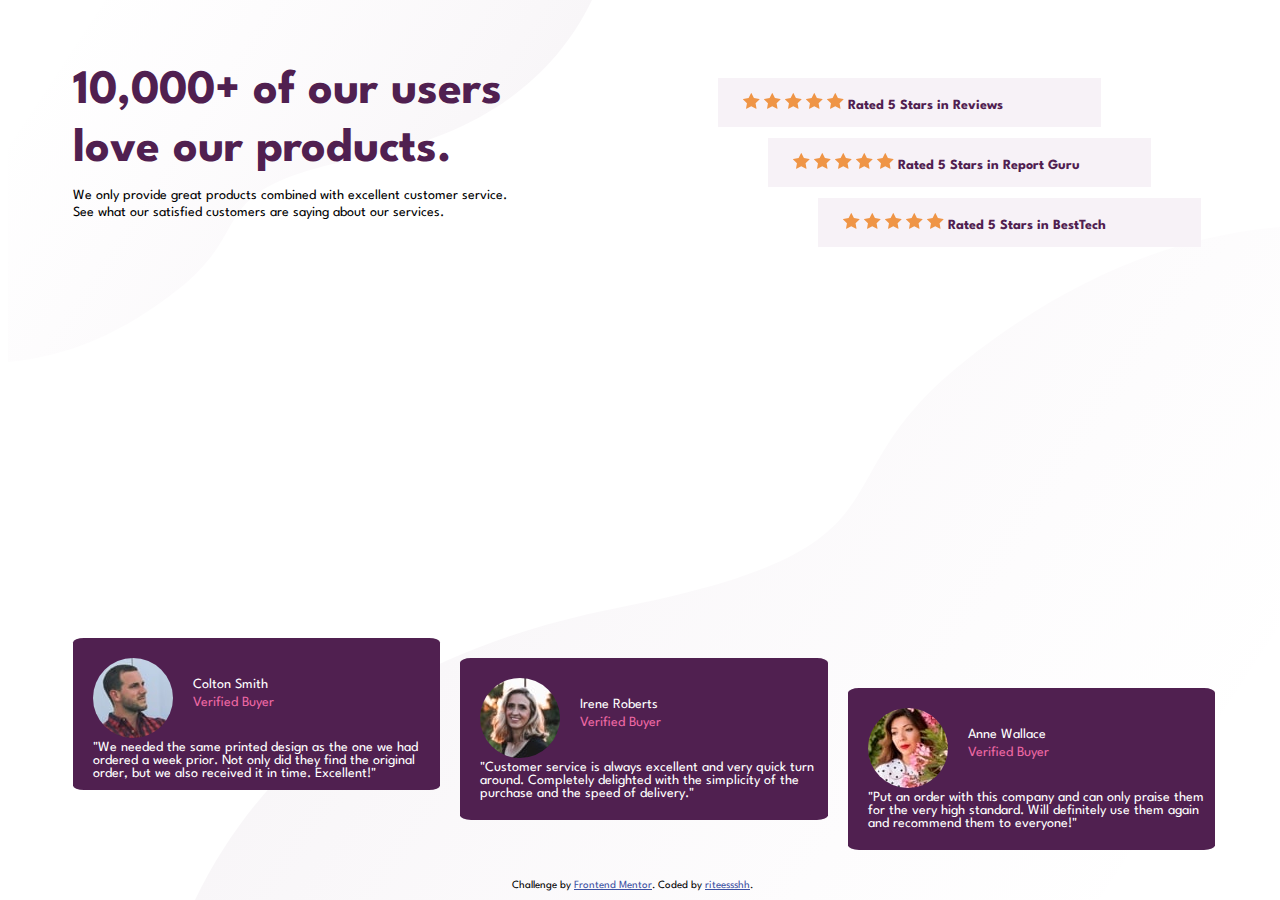
<file: index.html>
<!DOCTYPE html>
<html lang="en">
  <head>
    <meta charset="UTF-8" />
    <meta name="viewport" content="width=device-width, initial-scale=1.0" />
    <!-- displays site properly based on user's device -->

    <link
      rel="icon"
      type="image/png"
      sizes="32x32"
      href="./images/favicon-32x32.png"
    />

    <!-- font -->
    <link href="https://fonts.googleapis.com/css2?family=Spartan&display=swap" rel="stylesheet">

    <!-- stylesheet  -->
    <link rel="stylesheet" href="styles.css">

    <title>Social proof section</title>

    <!-- Feel free to remove these styles or customise in your own stylesheet 👍 -->
    <style>
      .attribution {
        font-size: 11px;
        text-align: center;
      }
      .attribution a {
        color: hsl(228, 45%, 44%);
      }
    </style>
  </head>
  <body>

    <!--background images -->
    <img class="bg-top" src="images\bg-pattern-top-desktop.svg" alt="">
    <img class="bg-bot" src="images\bg-pattern-bottom-desktop.svg" alt="">


      <!-- info -->

      <div class="info">
        <div class="heading">
          10,000+ of our users love our products.

        </div>
        <div class="content">
          We only provide great products combined with excellent customer service.
          See what our satisfied customers are saying about our services.
        </div>


      </div>

      <!-- rating -->

      <div class="rating">
        <div class="rate1">
          <img src="images\icon-star.svg" alt="">  <img src="images\icon-star.svg" alt="">  <img src="images\icon-star.svg" alt="">  <img src="images\icon-star.svg" alt="">  <img src="images\icon-star.svg" alt="">    Rated 5 Stars in Reviews
        </div>
        <div class="rate2">
          <img src="images\icon-star.svg" alt="">  <img src="images\icon-star.svg" alt="">  <img src="images\icon-star.svg" alt="">  <img src="images\icon-star.svg" alt="">  <img src="images\icon-star.svg" alt="">    Rated 5 Stars in Report Guru
        </div>
        <div class="rate3">
          <img src="images\icon-star.svg" alt="">  <img src="images\icon-star.svg" alt="">  <img src="images\icon-star.svg" alt="">  <img src="images\icon-star.svg" alt="">  <img src="images\icon-star.svg" alt="">    Rated 5 Stars in BestTech
        </div>
      </div>


      <!-- reviews -->

      <div class="reviews">
        <div class="r1">
          <div class="name">
            <div class="na-img">
              <img class="img" src="images/image-colton.jpg" alt="">
            </div>
            <div class="text">
              <span class="na">Colton Smith</span>
              <span class="sub">Verified Buyer</span>
            </div>

          </div>

          "We needed the same printed design as the one we had ordered a week prior.
          Not only did they find the original order, but we also received it in time.
          Excellent!"
        </div>


        <div class="r2">
          <div class="name">
            <div class="na-img">
              <img class="img" src="images/image-irene.jpg" alt="">
            </div>
            <div class="text">
              <span class="na">Irene Roberts</span>
              <span class="sub">Verified Buyer</span>
            </div>
          </div>

          "Customer service is always excellent and very quick turn around. Completely
          delighted with the simplicity of the purchase and the speed of delivery."
        </div>


        <div class="r3">
          <div class="name">
            <div class="na-img">
              <img class="img" src="images/image-anne.jpg" alt="">
            </div>
            <div class="text">
              <span class="na">Anne Wallace</span>
              <span class="sub">Verified Buyer</span>
            </div>

          </div>

          "Put an order with this company and can only praise them for the very high
          standard. Will definitely use them again and recommend them to everyone!"
        </div>
      </div>




    <div class="attribution">
      Challenge by
      <a href="https://www.frontendmentor.io?ref=challenge" target="_blank"
        >Frontend Mentor</a
      >. Coded by <a href="https://www.frontendmentor.io/profile/riteessshh">riteessshh</a>.
    </div>
  </body>
</html>
</file>
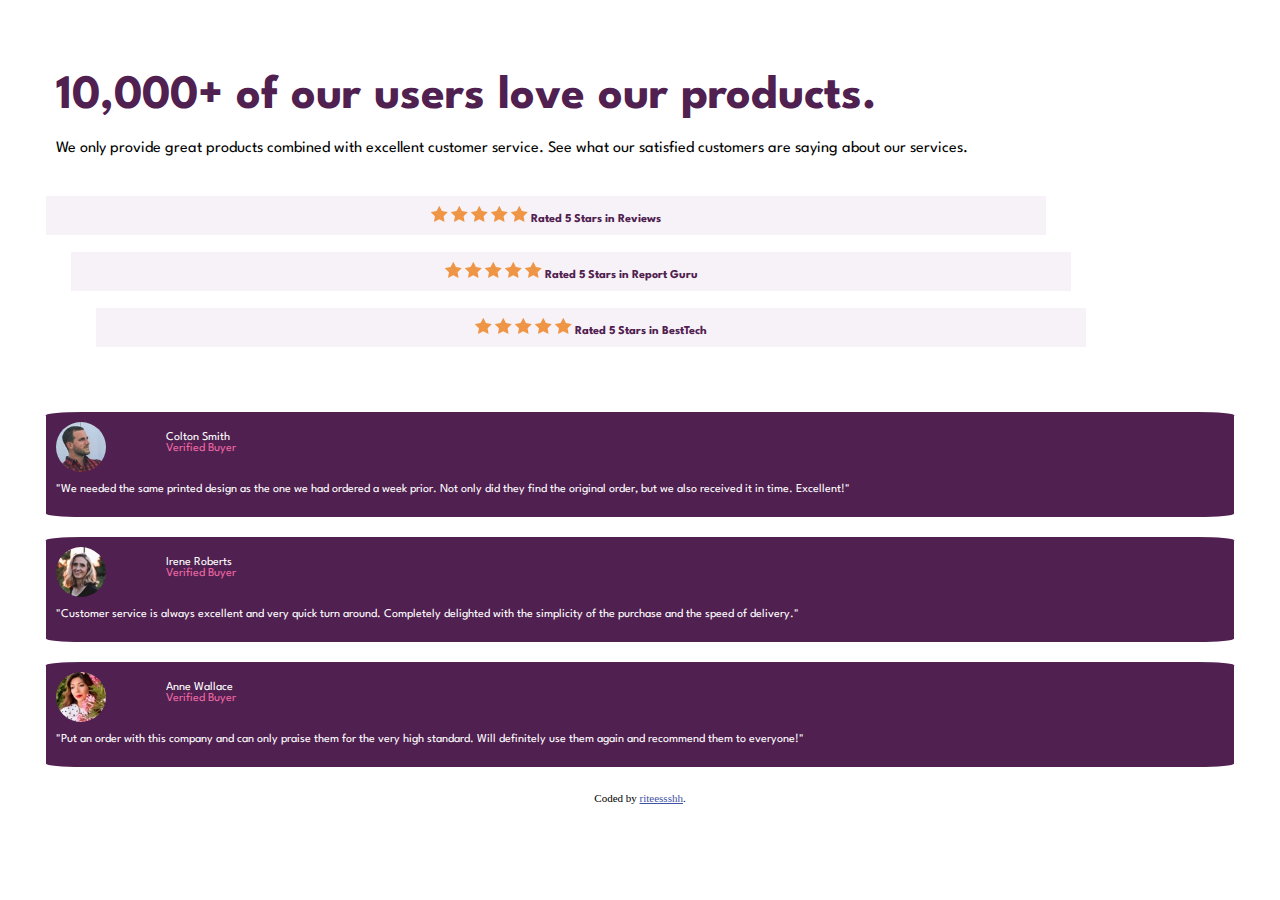
<file: indx.html>
<!DOCTYPE html>
<html lang="en" dir="ltr">
  <head>
    <meta charset="utf-8">

    <link href="https://fonts.googleapis.com/css2?family=Spartan&display=swap" rel="stylesheet">

    <link rel="stylesheet" href="mastr.css">
    <link rel="stylesheet" href="https://cdn.jsdelivr.net/npm/bootstrap@4.5.3/dist/css/bootstrap.min.css" integrity="sha384-TX8t27EcRE3e/ihU7zmQxVncDAy5uIKz4rEkgIXeMed4M0jlfIDPvg6uqKI2xXr2" crossorigin="anonymous">

    <style>
      .attribution {
        font-size: 11px;
        text-align: center;
      }
      .attribution a {
        color: hsl(228, 45%, 44%);
      }
    </style>

    <title>Social proof section</title>
  </head>
  <body>
    <div class="container imt">
      <div class="row">
        <div class="col-lg-5 offset-lg-1 info">
          <div class="heading">
            10,000+ of our users love our products.
          </div>
          <div class="content">
            We only provide great products combined with excellent customer service.
            See what our satisfied customers are saying about our services.
          </div>
        </div>
        <div class="col-lg-6 mr-lg-auto rating">
          <div class="rate1">
            <img src="images\icon-star.svg" alt="">  <img src="images\icon-star.svg" alt="">  <img src="images\icon-star.svg" alt="">  <img src="images\icon-star.svg" alt="">  <img src="images\icon-star.svg" alt="">    Rated 5 Stars in Reviews
          </div>
          <div class="rate2">
            <img src="images\icon-star.svg" alt="">  <img src="images\icon-star.svg" alt="">  <img src="images\icon-star.svg" alt="">  <img src="images\icon-star.svg" alt="">  <img src="images\icon-star.svg" alt="">     Rated 5 Stars in Report Guru
          </div>
          <div class="rate3">
            <img src="images\icon-star.svg" alt="">  <img src="images\icon-star.svg" alt="">  <img src="images\icon-star.svg" alt="">  <img src="images\icon-star.svg" alt="">  <img src="images\icon-star.svg" alt="">      Rated 5 Stars in BestTech
          </div>
        </div>
    </div>

      <div class="container-fluid cnt">
        <div class="row">
          <div class="col-lg-3 ml-lg-5 mr-lg-2 ml-lg-auto reviews r1">
            <img class="rt-img" src="images/image-colton.jpg" alt="">
            <span class="na">Colton Smith<span class="sub">Verified Buyer</span></span>

            <p> "We needed the same printed design as the one we had ordered a week prior.
            Not only did they find the original order, but we also received it in time.
            Excellent!"</p>
          </div>
          <div class="col-lg-3 ml-lg-2 mr-lg-2 reviews r2">
            <img class="rt-img" src="images/image-irene.jpg" alt="">
            <span class="na">Irene Roberts<span class="sub">Verified Buyer</span></span>

            <p>"Customer service is always excellent and very quick turn around. Completely
            delighted with the simplicity of the purchase and the speed of delivery."</p>
          </div>
          <div class="col-lg-3 ml-lg-2 mr-lg-auto reviews r3">
            <img class="rt-img" src="images/image-anne.jpg" alt="">
            <span class="na">Anne Wallace<span class="sub">Verified Buyer</span></span>

            <p>"Put an order with this company and can only praise them for the very high
            standard. Will definitely use them again and recommend them to everyone!"</p>
          </div>
        </div>
      </div>
    </div>

    <div class="attribution">
      Coded by <a href="https://www.frontendmentor.io/profile/riteessshh">riteessshh</a>.

  </body>
</html>
</file>
<file: styles.css>
body {
  font-family: 'Spartan', sans-serif;
  font-size: 14px;
  overflow-x: hidden;
  overflow-y: hidden;
  /* background-color: black; */
}

.bg-top {
  position: absolute;
  top: 0;
}

.bg-bot {
  position: absolute;
  right: 0;
  bottom: 0;
}
/* info */

.info {
  width: 40%;
  position: absolute;
  top: 7%;
  line-height: 1.2;
}

.heading {
  margin-left: 65px;
  font-weight: 700;
  font-size: 3rem;
  color: hsl(300, 43%, 22%);
}

.content {
  margin-left: 65px;
  margin-top: 10px;
  font-weight: 400;
}

/* rating */

.rating {
  width: 40%;
  position: absolute;
  right: 50px;
}
.rate1 {
  width: 70%;
  position: absolute;
  top: 70px;
  background-color: hsl(300, 24%, 96%);
  padding: 15px 0 15px 25px;
  color: hsl(300, 43%, 22%);
  font-weight: 700;
}
.rate2 {
  width: 70%;
  position: absolute;
  top: 130px;
  left: 50px;
  background-color: hsl(300, 24%, 96%);
  padding: 15px 0 15px 25px;
  color: hsl(300, 43%, 22%);
  font-weight: 700;
}
.rate3 {
  width: 70%;
  position: absolute;
  top: 190px;
  left: 100px;
  background-color: hsl(300, 24%, 96%);
  padding: 15px 0 15px 25px;
  color: hsl(300, 43%, 22%);
  font-weight: 700;
}
/* reviews */
.reviews {
  position: absolute;
  bottom: 50px;
  display: grid;
  grid-template-columns: auto auto auto;
  padding: 0 50px 0;
}

.name {
  display: grid;
  grid-template-columns: 100px auto;
}

.na-img {
  grid-row-start: 1;
  grid-row-end: 2;
}

.img {
  border-radius: 100%;
}

.text{
  text-align: center;
}

.na{
  margin-top: 20px;
  margin-bottom: 5px;
  display: block;
  text-align: left;

}
.sub {
  text-align: left;
  display: block;
  color: hsl(333, 80%, 67%);
}

.r1 {
  background-color: hsl(300, 43%, 22%);
  color: #fff;
  font-weight: 400;
  padding: 10px;
  margin: 0 10px 60px 15px;
  padding-top: 20px;
  padding-bottom: 0px;
  padding-left: 20px;
  border-radius: 3%;
}
.r2 {
  background-color: hsl(300, 43%, 22%);
  color: #fff;
  padding: 10px;
  font-weight: 400;
  margin: 20px 10px 30px;
  padding-top: 20px;
  padding-bottom: 20px;
  padding-left: 20px;
  border-radius: 3%;
    /* margin-bottom: 40px;
    margin-top: 20px; */
}
.r3 {
  background-color: hsl(300, 43%, 22%);
  color: #fff;
  font-weight: 400;
  padding: 10px;
  margin: 50px 15px 0 10px;
  padding-top: 20px;
  padding-left: 20px;
  padding-bottom: 20px;
  border-radius: 3%;
    /* margin-top: 50px; */
}

/* .na-img {
  display: grid;
  grid-column: auto;
}

.text {
  display: block;
}
.na {
  display: grid;
  grid-column: auto;
}
.sub {
  position: absolute;
} */

/* .r1 {
  width: 30%;
  display: inline-block;
  padding: 20px;
  margin: 10px;
  background-color: hsl(300, 43%, 22%);
  color: #fff;
}
.r2 {
  width: 30%;
  display: inline-block;
  padding: 20px;
  padding: 10px;
  background-color: hsl(300, 43%, 22%);
  color: #fff;
}
.r3 {
  width: 30%;
  display: inline-block;
  padding: 20px;
  padding: 10px;
  background-color: hsl(300, 43%, 22%); */
  /* color: #fff;
} */

/* attribution */
.attribution {
  position: absolute;
  left: 40%;
  bottom: 10px;
}
</file>
<file: mastr.css>
body{
  margin-bottom: 20px;
}

.imt {
  margin: 5% 3% 2%;
}

.info{
  padding: 10px;
}

.heading {
  font-family: 'Spartan', sans-serif;
  color: hsl(300, 43%, 22%);
  font-size: 3rem;
  font-weight: bold;
  line-height: 1;
}

.content {
  font-family: 'Spartan', sans-serif;
  padding-top: 20px;
}

.rating {
  font-family: 'Spartan', sans-serif;
  padding-top: 10px;
  text-align: center;
  color:  hsl(300, 43%, 22%);
  font-size: 12px;
  font-weight: 700;
}

.rate1 {
  background-color: hsl(300, 24%, 96%);
  margin: 20px auto 17px 0;
  padding: 10px 25px;
  width: 80%;

}
.rate2 {
  background-color: hsl(300, 24%, 96%);
  margin: 10px auto 17px 25px;
  padding: 10px 25px;
  width: 80%;
}
.rate3 {
  background-color: hsl(300, 24%, 96%);
  margin: 10px auto 17px 50px;
  padding: 10px 20px;
  width: 80%;
}

.rt-img{
  width: 50%;
  border-radius: 50%;
}

.na {
  margin: 10px;
}
.reviews {
  font-family: 'Spartan', sans-serif;
  background-color: hsl(300, 43%, 22%);
  color: #fff;
  padding: 10px;
  border-radius: 3%;
  display: grid;
  /* grid: auto-flow dense / 40px 40px 1fr; */
  /* grid: repeat(3, 60px) / auto-flow; */
  grid-template-columns: 100px auto;
  font-size: 12px;
}
 p {
   /* padding-top: 5px:  */
   grid-column-start: 1;
   grid-column-end: 3;
   font-size: 12px;
 }

.sub {
  display: block;
  color: hsl(333, 80%, 67%);
}

.cnt {
  padding-top: 4%;
}

.r1 {
  margin-bottom: 20px;
}

.r2 {
  margin: 10px 0;
}

.r3 {
  margin-top: 20px;
}

@media (max-width:992px) {

  .rate1 {
    background-color: hsl(300, 24%, 96%);
    margin: 20px auto 17px;
    padding: 10px 25px;
    width: 80%;

  }
  .rate2 {
    background-color: hsl(300, 24%, 96%);
    margin: 10px auto 17px;
    padding: 10px 25px;
    width: 80%;
  }
  .rate3 {
    background-color: hsl(300, 24%, 96%);
    margin: 10px auto 17px;
    padding: 10px 20px;
    width: 80%;
  }


  .heading {
    font-family: 'Spartan', sans-serif;
    color: hsl(300, 43%, 22%);
    font-size: 3rem;
    font-weight: bold;
    line-height: 1;
    text-align: center;
  }

  .content {
    font-family: 'Spartan', sans-serif;
    padding-top: 20px;
    text-align: center;
  }



}
</file>
